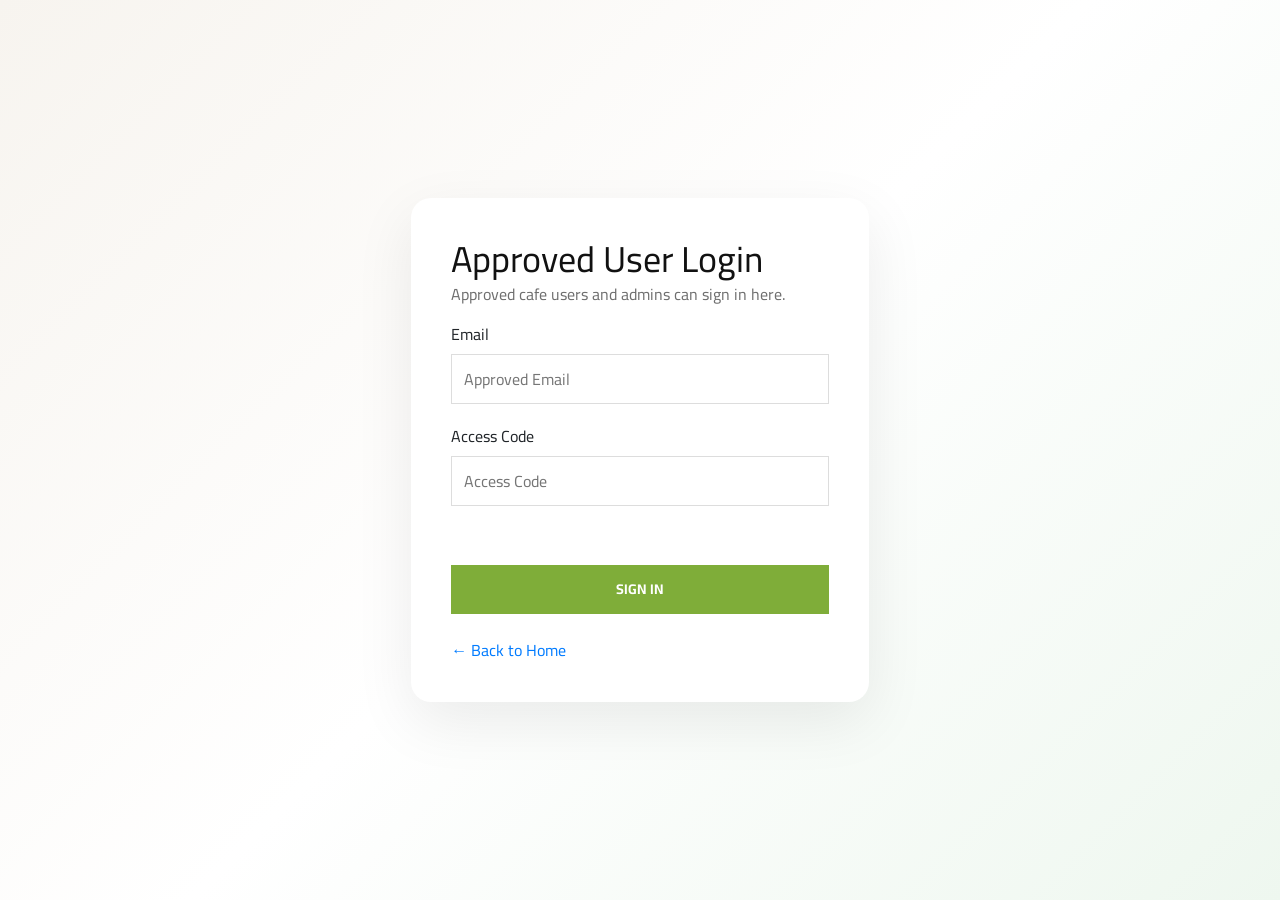
<file: login.html>
<!DOCTYPE html>
<html lang="en">

<head>
    <meta charset="UTF-8">
    <meta name="description" content="Cafe One Login">
    <meta name="keywords" content="Cafe One, Login">
    <meta name="viewport" content="width=device-width, initial-scale=1.0">
    <title>CafeOne | Login</title>

    <link rel="icon" type="image/png" href="img/cafeone logo.jpeg">
    <link href="https://fonts.googleapis.com/css2?family=Cairo:wght@200;300;400;600;900&display=swap" rel="stylesheet">

    <link rel="stylesheet" href="css/bootstrap.min.css">
    <link rel="stylesheet" href="css/style.css">

    <style>
        body {
            font-family: 'Cairo', sans-serif;
            background: linear-gradient(135deg,#f7f4ef,#ffffff,#eef7ef);
        }

        .login-hero{
            min-height:100vh;
            display:flex;
            align-items:center;
        }

        .login-card{
            background:#fff;
            border-radius:20px;
            padding:40px;
            box-shadow:0 20px 60px rgba(0,0,0,.08);
        }

        .site-btn{
            width:100%;
            border:none;
            padding:14px;
            background:#7fad39;
            color:#fff;
            font-weight:bold;
            cursor:pointer;
        }

        input{
            width:100%;
            padding:12px;
            border:1px solid #ddd;
            margin-bottom:20px;
        }

        #login-status{
            min-height:24px;
        }
    </style>
</head>

<body>

<section class="login-hero">
    <div class="container">
        <div class="row justify-content-center">
            <div class="col-lg-5">

                <div class="login-card">

                    <h2>Approved User Login</h2>

                    <p>Approved cafe users and admins can sign in here.</p>

                    <form id="login-form">

                        <label>Email</label>
                        <input
                            type="email"
                            id="login-email"
                            placeholder="Approved Email"
                            required>

                        <label>Access Code</label>
                        <input
                            type="password"
                            id="login-access-code"
                            placeholder="Access Code"
                            required>

                        <p id="login-status"></p>

                        <button class="site-btn" type="submit">
                            SIGN IN
                        </button>

                    </form>

                    <br>

                    <a href="index.html">
                        ← Back to Home
                    </a>

                </div>

            </div>
        </div>
    </div>
</section>

<script src="js/jquery-3.3.1.min.js"></script>

<!-- IMPORTANT -->
<script src="js/login.js"></script>
<!-- <script src="js/main.js"></script> -->

</body>
</html>
</file>
<file: css/style.css>
/******************************************************************
	Template Name: GeniusKODS
	Description:  GeniusKODS eCommerce  HTML Template
  Author: Colorlib
  Author URI: https://colorlib.com
  Version: 1.0
  Created: Colorlib
******************************************************************/

/*------------------------------------------------------------------
[Table of contents]

1.  Template default CSS
	1.1	Variables
	1.2	Mixins
	1.3	Flexbox
	1.4	Reset
2.  Helper Css
3.  Header Section
4.  Hero Section
5.  Service Section
6.  Categories Section
7.  Featured Section
8.  Latest Product Section
9.  Contact
10.  Footer Style
-------------------------------------------------------------------*/

/*----------------------------------------*/
/* Template default CSS
/*----------------------------------------*/

html,
body {
	height: 100%;
	font-family: "Cairo", sans-serif;
	-webkit-font-smoothing: antialiased;
	font-smoothing: antialiased;
}

h1,
h2,
h3,
h4,
h5,
h6 {
	margin: 0;
	color: #111111;
	font-weight: 400;
	font-family: "Cairo", sans-serif;
}

h1 {
	font-size: 70px;
}

h2 {
	font-size: 36px;
}

h3 {
	font-size: 30px;
}

h4 {
	font-size: 24px;
}

h5 {
	font-size: 18px;
}

h6 {
	font-size: 16px;
}

p {
	font-size: 16px;
	font-family: "Cairo", sans-serif;
	color: #6f6f6f;
	font-weight: 400;
	line-height: 26px;
	margin: 0 0 15px 0;
}

img {
	max-width: 100%;
}

input:focus,
select:focus,
button:focus,
textarea:focus {
	outline: none;
}

a:hover,
a:focus {
	text-decoration: none;
	outline: none;
	color: #ffffff;
}

ul,
ol {
	padding: 0;
	margin: 0;
}

/*---------------------
  Helper CSS
-----------------------*/

.section-title {
	margin-bottom: 50px;
	text-align: center;
}

.section-title h2 {
	color: #1c1c1c;
	font-weight: 700;
	position: relative;
}

.section-title h2:after {
	position: absolute;
	left: 0;
	bottom: -15px;
	right: 0;
	height: 4px;
	width: 80px;
	background: #7fad39;
	content: "";
	margin: 0 auto;
}

.set-bg {
	background-repeat: no-repeat;
	background-size: cover;
	background-position: top center;
}

.spad {
	padding-top: 100px;
	padding-bottom: 100px;
}

.text-white h1,
.text-white h2,
.text-white h3,
.text-white h4,
.text-white h5,
.text-white h6,
.text-white p,
.text-white span,
.text-white li,
.text-white a {
	color: #fff;
}

/* buttons */

.primary-btn {
	display: inline-block;
	font-size: 14px;
	padding: 10px 28px 10px;
	color: #ffffff;
	text-transform: uppercase;
	font-weight: 700;
	background: #7fad39;
	letter-spacing: 2px;
}

.site-btn {
	font-size: 14px;
	color: #ffffff;
	font-weight: 800;
	text-transform: uppercase;
	display: inline-block;
	padding: 13px 30px 12px;
	background: #7fad39;
	border: none;
}

/* Preloder */

#preloder {
	position: fixed;
	width: 100%;
	height: 100%;
	top: 0;
	left: 0;
	z-index: 999999;
	background: #000;
}

.loader {
	width: 40px;
	height: 40px;
	position: absolute;
	top: 50%;
	left: 50%;
	margin-top: -13px;
	margin-left: -13px;
	border-radius: 60px;
	animation: loader 0.8s linear infinite;
	-webkit-animation: loader 0.8s linear infinite;
}

@keyframes loader {
	0% {
		-webkit-transform: rotate(0deg);
		transform: rotate(0deg);
		border: 4px solid #f44336;
		border-left-color: transparent;
	}
	50% {
		-webkit-transform: rotate(180deg);
		transform: rotate(180deg);
		border: 4px solid #673ab7;
		border-left-color: transparent;
	}
	100% {
		-webkit-transform: rotate(360deg);
		transform: rotate(360deg);
		border: 4px solid #f44336;
		border-left-color: transparent;
	}
}

@-webkit-keyframes loader {
	0% {
		-webkit-transform: rotate(0deg);
		border: 4px solid #f44336;
		border-left-color: transparent;
	}
	50% {
		-webkit-transform: rotate(180deg);
		border: 4px solid #673ab7;
		border-left-color: transparent;
	}
	100% {
		-webkit-transform: rotate(360deg);
		border: 4px solid #f44336;
		border-left-color: transparent;
	}
}

/*---------------------
  Header
-----------------------*/

.header__top {
	background: #f5f5f5;
}

.header__top__left {
	padding: 10px 0 13px;
}

.header__top__left ul li {
	font-size: 14px;
	color: #1c1c1c;
	display: inline-block;
	margin-right: 45px;
	position: relative;
}

.header__top__left ul li:after {
	position: absolute;
	right: -25px;
	top: 1px;
	height: 20px;
	width: 1px;
	background: #000000;
	opacity: 0.1;
	content: "";
}

.header__top__left ul li:last-child {
	margin-right: 0;
}

.header__top__left ul li:last-child:after {
	display: none;
}

.header__top__left ul li i {
	color: #252525;
	margin-right: 5px;
}

.header__top__right {
	text-align: right;
	padding: 10px 0 13px;
}

.header__top__right__social {
	position: relative;
	display: inline-block;
	margin-right: 35px;
}

.header__top__right__social:after {
	position: absolute;
	right: -20px;
	top: 1px;
	height: 20px;
	width: 1px;
	background: #000000;
	opacity: 0.1;
	content: "";
}

.header__top__right__social a {
	font-size: 14px;
	display: inline-block;
	color: #1c1c1c;
	margin-right: 20px;
}

.header__top__right__social a:last-child {
	margin-right: 0;
}

.header__top__right__language {
	display: none;
	position: relative;
	margin-right: 40px;
	cursor: pointer;
}

.featured__item--search-hidden,
.featured__item--category-hidden {
	display: none !important;
}

.header__top__right__language:hover ul {
	top: 23px;
	opacity: 1;
	visibility: visible;
}

.header__top__right__language:after {
	position: absolute;
	right: -21px;
	top: 1px;
	height: 20px;
	width: 1px;
	background: #000000;
	opacity: 0.1;
	content: "";
}

.header__top__right__language img {
	margin-right: 6px;
}

.header__top__right__language div {
	font-size: 14px;
	color: #1c1c1c;
	display: inline-block;
	margin-right: 4px;
}

.header__top__right__language span {
	font-size: 14px;
	color: #1c1c1c;
	position: relative;
	top: 2px;
}

.header__top__right__language ul {
	background: #222222;
	width: 100px;
	text-align: left;
	padding: 5px 0;
	position: absolute;
	left: 0;
	top: 43px;
	z-index: 9;
	opacity: 0;
	visibility: hidden;
	-webkit-transition: all, 0.3s;
	-moz-transition: all, 0.3s;
	-ms-transition: all, 0.3s;
	-o-transition: all, 0.3s;
	transition: all, 0.3s;
}

.header__top__right__language ul li {
	list-style: none;
}

.header__top__right__language ul li a {
	font-size: 14px;
	color: #ffffff;
	padding: 5px 10px;
}

.header__top__right__auth {
	display: inline-block;
}

.header__top__right__auth a {
	display: block;
	font-size: 14px;
	color: #1c1c1c;
}

.header__top__right__auth a i {
	margin-right: 6px;
}


.header__logo {
	padding: 15px 0;
}

.header__logo img {
	max-width: 70px;
	max-height: 70px;
	width: auto;
	height: auto;
	display: block;
}

.header__logo a {
	display: inline-block;
}

.header__menu {
	padding: 24px 0;
}

.header__menu ul li {
	list-style: none;
	display: inline-block;
	margin-right: 26px;
	position: relative;
}

.header__menu ul {
	white-space: nowrap;
}

.header__menu ul li .header__menu__dropdown {
	position: absolute;
	left: 0;
	top: 50px;
	background: #222222;
	width: 180px;
	z-index: 9;
	padding: 5px 0;
	-webkit-transition: all, 0.3s;
	-moz-transition: all, 0.3s;
	-ms-transition: all, 0.3s;
	-o-transition: all, 0.3s;
	transition: all, 0.3s;
	opacity: 0;
	visibility: hidden;
}

.header__menu ul li .header__menu__dropdown li {
	margin-right: 0;
	display: block;
}

.header__menu ul li .header__menu__dropdown li:hover>a {
	color: #7fad39;
}

.header__menu ul li .header__menu__dropdown li a {
	text-transform: capitalize;
	color: #ffffff;
	font-weight: 400;
	padding: 5px 15px;
}

.header__menu ul li.active a {
	color: #7fad39;
}

.header__menu ul li:hover .header__menu__dropdown {
	top: 30px;
	opacity: 1;
	visibility: visible;
}

.header__menu ul li:hover>a {
	color: #7fad39;
}

.header__menu ul li:last-child {
	margin-right: 0;
}

.header__menu ul li a {
	font-size: 14px;
	color: #252525;
	text-transform: uppercase;
	font-weight: 700;
	letter-spacing: 2px;
	-webkit-transition: all, 0.3s;
	-moz-transition: all, 0.3s;
	-ms-transition: all, 0.3s;
	-o-transition: all, 0.3s;
	transition: all, 0.3s;
	padding: 5px 0;
	display: block;
}

.header__cart {
	text-align: right;
	padding: 24px 0;
}

.header__cart ul {
	display: inline-block;
	margin-right: 25px;
}

.header__cart ul li {
	list-style: none;
	display: inline-block;
	margin-right: 15px;
}

.header__cart ul li:last-child {
	margin-right: 0;
}

.header__cart ul li a {
	position: relative;
}

.header__cart ul li a i {
	font-size: 18px;
	color: #1c1c1c;
}

.header__cart ul li a span {
	height: 13px;
	width: 13px;
	background: #7fad39;
	font-size: 10px;
	color: #ffffff;
	line-height: 13px;
	text-align: center;
	font-weight: 700;
	display: inline-block;
	border-radius: 50%;
	position: absolute;
	top: 0;
	right: -12px;
}

.header__cart .header__cart__price {
	font-size: 14px;
	color: #6f6f6f;
	display: inline-block;
}

.header__cart .header__cart__price span {
	color: #252525;
	font-weight: 700;
}

.humberger__menu__wrapper {
	display: none;
}

.humberger__open {
	display: none;
}

/*---------------------
  Hero
-----------------------*/

.hero {
	padding-bottom: 50px;
}

.hero.hero-normal {
	padding-bottom: 30px;
}

.hero.hero-normal .hero__categories {
	position: relative;
}

.hero.hero-normal .hero__categories ul {
	display: none;
	position: absolute;
	left: 0;
	top: 46px;
	width: 100%;
	z-index: 9;
	background: #ffffff;
}

.hero.hero-normal .hero__search {
	margin-bottom: 0;
}

.hero__categories__all {
	background: #7fad39;
	position: relative;
	padding: 10px 25px 10px 40px;
	cursor: pointer;
}

.hero__categories__all i {
	font-size: 16px;
	color: #ffffff;
	margin-right: 10px;
}

.hero__categories__all span {
	font-size: 18px;
	font-weight: 700;
	color: #ffffff;
}

.hero__categories__all:after {
	position: absolute;
	right: 18px;
	top: 9px;
	content: "3";
	font-family: "ElegantIcons";
	font-size: 18px;
	color: #ffffff;
}

.hero__categories ul {
	border: 1px solid #ebebeb;
	padding-left: 40px;
	padding-top: 10px;
	padding-bottom: 12px;
}

.hero__categories ul li {
	list-style: none;
}

.hero__categories ul li a {
	font-size: 16px;
	color: #1c1c1c;
	line-height: 39px;
	display: block;
}

.hero__categories ul li a.active {
	color: #7fad39;
	font-weight: 700;
	background: #f4f9eb;
	margin-left: -12px;
	padding-left: 12px;
	border-radius: 0 20px 20px 0;
}

.hero__search {
	overflow: hidden;
	margin-bottom: 30px;
}

.hero__search__form {
	width: 610px;
	height: 50px;
	border: 1px solid #ebebeb;
	position: relative;
	float: left;
}

.hero__search__form form .hero__search__categories {
	width: 30%;
	float: left;
	font-size: 16px;
	color: #1c1c1c;
	font-weight: 700;
	padding-left: 18px;
	padding-top: 11px;
	position: relative;
}

.hero__search__form form .hero__search__categories:after {
	position: absolute;
	right: 0;
	top: 14px;
	height: 20px;
	width: 1px;
	background: #000000;
	opacity: 0.1;
	content: "";
}

.hero__search__form form .hero__search__categories span {
	position: absolute;
	right: 14px;
	top: 14px;
}

.hero__search__form form input {
	width: 100%;
	border: none;
	height: 48px;
	font-size: 16px;
	color: #b2b2b2;
	padding-left: 20px;
	padding-right: 120px;
	box-sizing: border-box;
}

.hero__search__form form input::placeholder {
	color: #b2b2b2;
}

.hero__search__form form button {
	position: absolute;
	right: 0;
	top: -1px;
	height: 50px;
}

.hero__search__phone {
	float: right;
}

.hero__search__phone__icon {
	font-size: 18px;
	color: #7fad39;
	height: 50px;
	width: 50px;
	background: #f5f5f5;
	line-height: 50px;
	text-align: center;
	border-radius: 50%;
	float: left;
	margin-right: 20px;
}

.hero__search__phone__text {
	overflow: hidden;
}

.hero__search__phone__text h5 {
	color: #1c1c1c;
	font-weight: 700;
	margin-bottom: 5px;
}

.hero__search__phone__text span {
	font-size: 14px;
	color: #6f6f6f;
}

.hero__item {
	height: 431px;
	display: flex;
	align-items: center;
	padding-left: 75px;
}

.hero__text span {
	font-size: 14px;
	text-transform: uppercase;
	font-weight: 700;
	letter-spacing: 4px;
	color: #7fad39;
}

.hero__text h2 {
	font-size: 46px;
	color: #252525;
	line-height: 52px;
	font-weight: 700;
	margin: 10px 0;
}

.hero__text p {
	margin-bottom: 35px;
}

/*---------------------
  Categories
-----------------------*/

.categories__item {
	height: 270px;
	position: relative;
}

.categories__item h5 {
	position: absolute;
	left: 0;
	width: 100%;
	padding: 0 20px;
	bottom: 20px;
	text-align: center;
}

.categories__item h5 a {
	font-size: 18px;
	color: #1c1c1c;
	font-weight: 700;
	text-transform: uppercase;
	letter-spacing: 2px;
	padding: 12px 0 10px;
	background: #ffffff;
	display: block;
}

.categories__slider .col-lg-3 {
	max-width: 100%;
}

.categories__slider.owl-carousel .owl-nav button {
	font-size: 18px;
	color: #1c1c1c;
	height: 70px;
	width: 30px;
	line-height: 70px;
	text-align: center;
	border: 1px solid #ebebeb;
	position: absolute;
	left: -35px;
	top: 50%;
	-webkit-transform: translateY(-35px);
	background: #ffffff;
}

.categories__slider.owl-carousel .owl-nav button.owl-next {
	left: auto;
	right: -35px;
}

/*---------------------
  Featured
-----------------------*/

.featured {
	padding-top: 80px;
	padding-bottom: 40px;
}

.featured__controls {
	text-align: center;
	margin-bottom: 50px;
}

.featured__controls ul li {
	list-style: none;
	font-size: 18px;
	color: #1c1c1c;
	display: inline-block;
	margin-right: 25px;
	position: relative;
	cursor: pointer;
}

.featured__controls ul li.active:after {
	opacity: 1;
}

.featured__controls ul li:after {
	position: absolute;
	left: 0;
	bottom: -2px;
	width: 100%;
	height: 2px;
	background: #7fad39;
	content: "";
	opacity: 0;
}

.featured__controls ul li:last-child {
	margin-right: 0;
}

.featured__item {
	margin-bottom: 50px;
}

.featured__item:hover .featured__item__pic .featured__item__pic__hover {
	bottom: 20px;
}

.featured__item__pic {
	height: 270px;
	position: relative;
	overflow: hidden;
	background-position: center center;
}

.featured__item__pic__hover {
	position: absolute;
	left: 0;
	bottom: -50px;
	width: 100%;
	text-align: center;
	-webkit-transition: all, 0.5s;
	-moz-transition: all, 0.5s;
	-ms-transition: all, 0.5s;
	-o-transition: all, 0.5s;
	transition: all, 0.5s;
}

.featured__item__pic__hover li {
	list-style: none;
	display: inline-block;
	margin-right: 6px;
}

.featured__item__pic__hover li:last-child {
	margin-right: 0;
}

.featured__item__pic__hover li:hover a {
	background: #7fad39;
	border-color: #7fad39;
}

.featured__item__pic__hover li:hover a i {
	color: #ffffff;
	transform: rotate(360deg);
}

.featured__item__pic__hover li a {
	font-size: 16px;
	color: #1c1c1c;
	height: 40px;
	width: 40px;
	line-height: 40px;
	text-align: center;
	border: 1px solid #ebebeb;
	background: #ffffff;
	display: block;
	border-radius: 50%;
	-webkit-transition: all, 0.5s;
	-moz-transition: all, 0.5s;
	-ms-transition: all, 0.5s;
	-o-transition: all, 0.5s;
	transition: all, 0.5s;
}

.featured__item__pic__hover li a i {
	position: relative;
	transform: rotate(0);
	-webkit-transition: all, 0.3s;
	-moz-transition: all, 0.3s;
	-ms-transition: all, 0.3s;
	-o-transition: all, 0.3s;
	transition: all, 0.3s;
}

.featured__item__text {
	text-align: center;
	padding-top: 15px;
}

.featured__item__text h6 {
	margin-bottom: 10px;
}

.featured__item__text h6 a {
	color: #252525;
}

.featured__item__text h5 {
	color: #252525;
	font-weight: 700;
}

/*---------------------
  Latest Product
-----------------------*/

.latest-product {
	padding-top: 80px;
	padding-bottom: 0;
}

.latest-product__text h4 {
	font-weight: 700;
	color: #1c1c1c;
	margin-bottom: 45px;
}

.latest-product__slider.owl-carousel .owl-nav {
	position: absolute;
	right: 20px;
	top: -75px;
}

.latest-product__slider.owl-carousel .owl-nav button {
	height: 30px;
	width: 30px;
	background: #F3F6FA;
	border: 1px solid #e6e6e6;
	font-size: 14px;
	color: #636363;
	margin-right: 10px;
	line-height: 30px;
	text-align: center;
}

.latest-product__slider.owl-carousel .owl-nav button span {
	font-weight: 700;
}

.latest-product__slider.owl-carousel .owl-nav button:last-child {
	margin-right: 0;
}

.latest-product__item {
	margin-bottom: 20px;
	overflow: hidden;
	display: block;
}

.latest-product__item__pic {
	float: left;
	margin-right: 26px;
}

.latest-product__item__pic img {
	height: 110px;
	width: 110px;
}

.latest-product__item__text {
	overflow: hidden;
	padding-top: 10px;
}

.latest-product__item__text h6 {
	color: #252525;
	margin-bottom: 8px;
}

.latest-product__item__text span {
	font-size: 18px;
	display: block;
	color: #252525;
	font-weight: 700;
}

/*---------------------
  Form BLog
-----------------------*/

.from-blog {
	padding-top: 50px;
	padding-bottom: 50px;
}

.from-blog .blog__item {
	margin-bottom: 30px;
}

.from-blog__title {
	margin-bottom: 70px;
}

/*---------------------
  Breadcrumb
-----------------------*/

.breadcrumb-section {
	display: flex;
	align-items: center;
	padding: 45px 0 40px;
}

.breadcrumb__text h2 {
	font-size: 46px;
	color: #ffffff;
	font-weight: 700;
}

.breadcrumb__option a {
	display: inline-block;
	font-size: 16px;
	color: #ffffff;
	font-weight: 700;
	margin-right: 20px;
	position: relative;
}

.breadcrumb__option a:after {
	position: absolute;
	right: -12px;
	top: 13px;
	height: 1px;
	width: 10px;
	background: #ffffff;
	content: "";
}

.breadcrumb__option span {
	display: inline-block;
	font-size: 16px;
	color: #ffffff;
}

/*---------------------
  Sidebar
-----------------------*/

.sidebar__item {
	margin-bottom: 35px;
}

.sidebar__item.sidebar__item__color--option {
	overflow: hidden;
}

.sidebar__item h4 {
	color: #1c1c1c;
	font-weight: 700;
	margin-bottom: 25px;
}

.sidebar__item ul li {
	list-style: none;
}

.sidebar__item ul li a {
	font-size: 16px;
	color: #1c1c1c;
	line-height: 39px;
	display: block;
}

.sidebar__item .latest-product__text {
	position: relative;
}

.sidebar__item .latest-product__text h4 {
	margin-bottom: 45px;
}

.sidebar__item .latest-product__text .owl-carousel .owl-nav {
	right: 0;
}

.price-range-wrap .range-slider {
	margin-top: 20px;
}

.price-range-wrap .range-slider .price-input {
	position: relative;
}

.price-range-wrap .range-slider .price-input:after {
	position: absolute;
	left: 38px;
	top: 13px;
	height: 1px;
	width: 5px;
	background: #dd2222;
	content: "";
}

.price-range-wrap .range-slider .price-input input {
	font-size: 16px;
	color: #dd2222;
	font-weight: 700;
	max-width: 20%;
	border: none;
	display: inline-block;
}

.price-range-wrap .price-range {
	border-radius: 0;
}

.price-range-wrap .price-range.ui-widget-content {
	border: none;
	background: #ebebeb;
	height: 5px;
}

.price-range-wrap .price-range.ui-widget-content .ui-slider-handle {
	height: 13px;
	width: 13px;
	border-radius: 50%;
	background: #ffffff;
	border: none;
	-webkit-box-shadow: 0px 1px 10px rgba(0, 0, 0, 0.2);
	box-shadow: 0px 1px 10px rgba(0, 0, 0, 0.2);
	outline: none;
	cursor: pointer;
}

.price-range-wrap .price-range .ui-slider-range {
	background: #dd2222;
	border-radius: 0;
}

.price-range-wrap .price-range .ui-slider-range.ui-corner-all.ui-widget-header:last-child {
	background: #dd2222;
}

.sidebar__item__color {
	float: left;
	width: 40%;
}

.sidebar__item__color.sidebar__item__color--white label:after {
	border: 2px solid #333333;
	background: transparent;
}

.sidebar__item__color.sidebar__item__color--gray label:after {
	background: #E9A625;
}

.sidebar__item__color.sidebar__item__color--red label:after {
	background: #D62D2D;
}

.sidebar__item__color.sidebar__item__color--black label:after {
	background: #252525;
}

.sidebar__item__color.sidebar__item__color--blue label:after {
	background: #249BC8;
}

.sidebar__item__color.sidebar__item__color--green label:after {
	background: #3CC032;
}

.sidebar__item__color label {
	font-size: 16px;
	color: #333333;
	position: relative;
	padding-left: 32px;
	cursor: pointer;
}

.sidebar__item__color label input {
	position: absolute;
	visibility: hidden;
}

.sidebar__item__color label:after {
	position: absolute;
	left: 0;
	top: 5px;
	height: 14px;
	width: 14px;
	background: #222;
	content: "";
	border-radius: 50%;
}

.sidebar__item__size {
	display: inline-block;
	margin-right: 16px;
	margin-bottom: 10px;
}

.sidebar__item__size label {
	font-size: 12px;
	color: #6f6f6f;
	display: inline-block;
	padding: 8px 25px 6px;
	background: #f5f5f5;
	cursor: pointer;
	margin-bottom: 0;
}

.sidebar__item__size label input {
	position: absolute;
	visibility: hidden;
}

/*---------------------
  Shop Grid
-----------------------*/

.product {
	padding-top: 80px;
	padding-bottom: 80px;
}

.product__discount {
	padding-bottom: 50px;
}

.product__discount__title {
	text-align: left;
	margin-bottom: 65px;
}

.product__discount__title h2 {
	display: inline-block;
}

.product__discount__title h2:after {
	margin: 0;
	width: 100%;
}

.product__discount__item:hover .product__discount__item__pic .product__item__pic__hover {
	bottom: 20px;
}

.product__discount__item__pic {
	height: 270px;
	position: relative;
	overflow: hidden;
}

.product__discount__item__pic .product__discount__percent {
	height: 45px;
	width: 45px;
	background: #dd2222;
	border-radius: 50%;
	font-size: 14px;
	color: #ffffff;
	line-height: 45px;
	text-align: center;
	position: absolute;
	left: 15px;
	top: 15px;
}

.product__item__pic__hover {
	position: absolute;
	left: 0;
	bottom: -50px;
	width: 100%;
	text-align: center;
	-webkit-transition: all, 0.5s;
	-moz-transition: all, 0.5s;
	-ms-transition: all, 0.5s;
	-o-transition: all, 0.5s;
	transition: all, 0.5s;
}

.product__item__pic__hover li {
	list-style: none;
	display: inline-block;
	margin-right: 6px;
}

.product__item__pic__hover li:last-child {
	margin-right: 0;
}

.product__item__pic__hover li:hover a {
	background: #7fad39;
	border-color: #7fad39;
}

.product__item__pic__hover li:hover a i {
	color: #ffffff;
	transform: rotate(360deg);
}

.product__item__pic__hover li a {
	font-size: 16px;
	color: #1c1c1c;
	height: 40px;
	width: 40px;
	line-height: 40px;
	text-align: center;
	border: 1px solid #ebebeb;
	background: #ffffff;
	display: block;
	border-radius: 50%;
	-webkit-transition: all, 0.5s;
	-moz-transition: all, 0.5s;
	-ms-transition: all, 0.5s;
	-o-transition: all, 0.5s;
	transition: all, 0.5s;
}

.product__item__pic__hover li a i {
	position: relative;
	transform: rotate(0);
	-webkit-transition: all, 0.3s;
	-moz-transition: all, 0.3s;
	-ms-transition: all, 0.3s;
	-o-transition: all, 0.3s;
	transition: all, 0.3s;
}

.product__discount__item__text {
	text-align: center;
	padding-top: 20px;
}

.product__discount__item__text span {
	font-size: 14px;
	color: #b2b2b2;
	display: block;
	margin-bottom: 4px;
}

.product__discount__item__text h5 {
	margin-bottom: 6px;
}

.product__discount__item__text h5 a {
	color: #1c1c1c;
}

.product__discount__item__text .product__item__price {
	font-size: 18px;
	color: #1c1c1c;
	font-weight: 700;
}

.product__discount__item__text .product__item__price span {
	display: inline-block;
	font-weight: 400;
	text-decoration: line-through;
	margin-left: 10px;
}

.product__discount__slider .col-lg-4 {
	max-width: 100%;
}

.product__discount__slider.owl-carousel .owl-dots {
	text-align: center;
	margin-top: 30px;
}

.product__discount__slider.owl-carousel .owl-dots button {
	height: 12px;
	width: 12px;
	border: 1px solid #b2b2b2;
	border-radius: 50%;
	margin-right: 12px;
}

.product__discount__slider.owl-carousel .owl-dots button.active {
	background: #707070;
	border-color: #6f6f6f;
}

.product__discount__slider.owl-carousel .owl-dots button:last-child {
	margin-right: 0;
}

.filter__item {
	padding-top: 45px;
	border-top: 1px solid #ebebeb;
	padding-bottom: 20px;
}

.filter__sort {
	margin-bottom: 15px;
}

.filter__sort span {
	font-size: 16px;
	color: #6f6f6f;
	display: inline-block;
}

.filter__sort .nice-select {
	background-color: #fff;
	border-radius: 0;
	border: none;
	display: inline-block;
	float: none;
	height: 0;
	line-height: 0;
	padding-left: 18px;
	padding-right: 30px;
	font-size: 16px;
	color: #1c1c1c;
	font-weight: 700;
	cursor: pointer;
}

.filter__sort .nice-select span {
	color: #1c1c1c;
}

.filter__sort .nice-select:after {
	border-bottom: 1.5px solid #1c1c1c;
	border-right: 1.5px solid #1c1c1c;
	height: 8px;
	margin-top: 0;
	right: 16px;
	width: 8px;
	top: -5px;
}

.filter__sort .nice-select.open .list {
	opacity: 1;
	pointer-events: auto;
	-webkit-transform: scale(1) translateY(0);
	-ms-transform: scale(1) translateY(0);
	transform: scale(1) translateY(0);
}

.filter__sort .nice-select .list {
	border-radius: 0;
	margin-top: 0;
	top: 15px;
}

.filter__sort .nice-select .option {
	line-height: 30px;
	min-height: 30px;
}

.filter__found {
	text-align: center;
	margin-bottom: 15px;
}

.filter__found h6 {
	font-size: 16px;
	color: #b2b2b2;
}

.filter__found h6 span {
	color: #1c1c1c;
	font-weight: 700;
	margin-right: 5px;
}

.filter__option {
	text-align: right;
	margin-bottom: 15px;
}

.filter__option span {
	font-size: 24px;
	color: #b2b2b2;
	margin-right: 10px;
	cursor: pointer;
	-webkit-transition: all, 0.3s;
	-moz-transition: all, 0.3s;
	-ms-transition: all, 0.3s;
	-o-transition: all, 0.3s;
	transition: all, 0.3s;
}

.filter__option span:last-child {
	margin: 0;
}

.filter__option span:hover {
	color: #7fad39;
}

.product__item {
	margin-bottom: 50px;
}

.product__item:hover .product__item__pic .product__item__pic__hover {
	bottom: 20px;
}

.product__item__pic {
	height: 270px;
	position: relative;
	overflow: hidden;
}

.product__item__pic__hover {
	position: absolute;
	left: 0;
	bottom: -50px;
	width: 100%;
	text-align: center;
	-webkit-transition: all, 0.5s;
	-moz-transition: all, 0.5s;
	-ms-transition: all, 0.5s;
	-o-transition: all, 0.5s;
	transition: all, 0.5s;
}

.product__item__pic__hover li {
	list-style: none;
	display: inline-block;
	margin-right: 6px;
}

.product__item__pic__hover li:last-child {
	margin-right: 0;
}

.product__item__pic__hover li:hover a {
	background: #7fad39;
	border-color: #7fad39;
}

.product__item__pic__hover li:hover a i {
	color: #ffffff;
	transform: rotate(360deg);
}

.product__item__pic__hover li a {
	font-size: 16px;
	color: #1c1c1c;
	height: 40px;
	width: 40px;
	line-height: 40px;
	text-align: center;
	border: 1px solid #ebebeb;
	background: #ffffff;
	display: block;
	border-radius: 50%;
	-webkit-transition: all, 0.5s;
	-moz-transition: all, 0.5s;
	-ms-transition: all, 0.5s;
	-o-transition: all, 0.5s;
	transition: all, 0.5s;
}

.product__item__pic__hover li a i {
	position: relative;
	transform: rotate(0);
	-webkit-transition: all, 0.3s;
	-moz-transition: all, 0.3s;
	-ms-transition: all, 0.3s;
	-o-transition: all, 0.3s;
	transition: all, 0.3s;
}

.product__item__text {
	text-align: center;
	padding-top: 15px;
}

.product__item__text h6 {
	margin-bottom: 10px;
}

.product__item__text h6 a {
	color: #252525;
}

.product__item__text h5 {
	color: #252525;
	font-weight: 700;
}

.product__pagination,
.blog__pagination {
	padding-top: 10px;
}

.product__pagination a,
.blog__pagination a {
	display: inline-block;
	width: 30px;
	height: 30px;
	border: 1px solid #b2b2b2;
	font-size: 14px;
	color: #b2b2b2;
	font-weight: 700;
	line-height: 28px;
	text-align: center;
	margin-right: 16px;
	-webkit-transition: all, 0.3s;
	-moz-transition: all, 0.3s;
	-ms-transition: all, 0.3s;
	-o-transition: all, 0.3s;
	transition: all, 0.3s;
}

.product__pagination a:hover,
.blog__pagination a:hover {
	background: #7fad39;
	border-color: #7fad39;
	color: #ffffff;
}

.product__pagination a:last-child,
.blog__pagination a:last-child {
	margin-right: 0;
}

/*---------------------
  Shop Details
-----------------------*/

.product-details {
	padding-top: 80px;
}

.product__details__pic__item {
	margin-bottom: 20px;
}

.product__details__pic__item img {
	min-width: 100%;
}

.product__details__pic__slider img {
	cursor: pointer;
}

.product__details__pic__slider.owl-carousel .owl-item img {
	width: auto;
}

.product__details__text h3 {
	color: #252525;
	font-weight: 700;
	margin-bottom: 16px;
}

.product__details__text .product__details__rating {
	font-size: 14px;
	margin-bottom: 12px;
}

.product__details__text .product__details__rating i {
	margin-right: -2px;
	color: #EDBB0E;
}

.product__details__text .product__details__rating span {
	color: #dd2222;
	margin-left: 4px;
}

.product__details__text .product__details__price {
	font-size: 30px;
	color: #dd2222;
	font-weight: 600;
	margin-bottom: 15px;
}

.product__details__text p {
	margin-bottom: 45px;
}

.product__details__text .primary-btn {
	padding: 16px 28px 14px;
	margin-right: 6px;
	margin-bottom: 5px;
}

.product__details__text .heart-icon {
	display: inline-block;
	font-size: 16px;
	color: #6f6f6f;
	padding: 13px 16px 13px;
	background: #f5f5f5;
}

.product__details__text ul {
	border-top: 1px solid #ebebeb;
	padding-top: 40px;
	margin-top: 50px;
}

.product__details__text ul li {
	font-size: 16px;
	color: #1c1c1c;
	list-style: none;
	line-height: 36px;
}

.product__details__text ul li b {
	font-weight: 700;
	width: 170px;
	display: inline-block;
}

.product__details__text ul li span samp {
	color: #dd2222;
}

.product__details__text ul li .share {
	display: inline-block;
}

.product__details__text ul li .share a {
	display: inline-block;
	font-size: 15px;
	color: #1c1c1c;
	margin-right: 25px;
}

.product__details__text ul li .share a:last-child {
	margin-right: 0;
}

.product__details__quantity {
	display: inline-block;
	margin-right: 6px;
}

.pro-qty {
	width: 140px;
	height: 50px;
	display: inline-block;
	position: relative;
	text-align: center;
	background: #f5f5f5;
	margin-bottom: 5px;
}

.pro-qty input {
	height: 100%;
	width: 100%;
	font-size: 16px;
	color: #6f6f6f;
	width: 50px;
	border: none;
	background: #f5f5f5;
	text-align: center;
}

.pro-qty .qtybtn {
	width: 35px;
	font-size: 16px;
	color: #6f6f6f;
	cursor: pointer;
	display: inline-block;
}

.product__details__tab {
	padding-top: 85px;
}

.product__details__tab .nav-tabs {
	border-bottom: none;
	justify-content: center;
	position: relative;
}

.product__details__tab .nav-tabs:before {
	position: absolute;
	left: 0;
	top: 12px;
	height: 1px;
	width: 370px;
	background: #ebebeb;
	content: "";
}

.product__details__tab .nav-tabs:after {
	position: absolute;
	right: 0;
	top: 12px;
	height: 1px;
	width: 370px;
	background: #ebebeb;
	content: "";
}

.product__details__tab .nav-tabs li {
	margin-bottom: 0;
	margin-right: 65px;
}

.product__details__tab .nav-tabs li:last-child {
	margin-right: 0;
}

.product__details__tab .nav-tabs li a {
	font-size: 16px;
	color: #999999;
	font-weight: 700;
	border: none;
	border-top-left-radius: 0;
	border-top-right-radius: 0;
	padding: 0;
}

.product__details__tab .product__details__tab__desc {
	padding-top: 44px;
}

.product__details__tab .product__details__tab__desc h6 {
	font-weight: 700;
	color: #333333;
	margin-bottom: 26px;
}

.product__details__tab .product__details__tab__desc p {
	color: #666666;
}

/*---------------------
  Shop Details
-----------------------*/

.related-product {
	padding-bottom: 30px;
}

.related__product__title {
	margin-bottom: 70px;
}

/*---------------------
  Shop Cart
-----------------------*/

.shoping-cart {
	padding-top: 80px;
	padding-bottom: 80px;
}

.shoping__cart__table {
	margin-bottom: 30px;
}

.shoping__cart__table table {
	width: 100%;
	text-align: center;
}

.shoping__cart__table table thead tr {
	border-bottom: 1px solid #ebebeb;
}

.shoping__cart__table table thead th {
	font-size: 20px;
	font-weight: 700;
	color: #1c1c1c;
	padding-bottom: 20px;
}

.shoping__cart__table table thead th.shoping__product {
	text-align: left;
}

.shoping__cart__table table tbody tr td {
	padding-top: 30px;
	padding-bottom: 30px;
	border-bottom: 1px solid #ebebeb;
}

.shoping__cart__table table tbody tr td.shoping__cart__item {
	width: 630px;
	text-align: left;
}

.shoping__cart__table table tbody tr td.shoping__cart__item img {
	display: inline-block;
	margin-right: 25px;
}

.shoping__cart__table table tbody tr td.shoping__cart__item h5 {
	color: #1c1c1c;
	display: inline-block;
}

.shoping__cart__table table tbody tr td.shoping__cart__price {
	font-size: 18px;
	color: #1c1c1c;
	font-weight: 700;
	width: 100px;
}

.shoping__cart__table table tbody tr td.shoping__cart__total {
	font-size: 18px;
	color: #1c1c1c;
	font-weight: 700;
	width: 110px;
}

.shoping__cart__table table tbody tr td.shoping__cart__item__close {
	text-align: right;
}

.shoping__cart__table table tbody tr td.shoping__cart__item__close span {
	font-size: 24px;
	color: #b2b2b2;
	cursor: pointer;
}

.shoping__cart__table table tbody tr td.shoping__cart__quantity {
	width: 225px;
}

.shoping__cart__table table tbody tr td.shoping__cart__quantity .pro-qty {
	width: 120px;
	height: 40px;
}

.shoping__cart__table table tbody tr td.shoping__cart__quantity .pro-qty input {
	color: #1c1c1c;
}

.shoping__cart__table table tbody tr td.shoping__cart__quantity .pro-qty input::placeholder {
	color: #1c1c1c;
}

.shoping__cart__table table tbody tr td.shoping__cart__quantity .pro-qty .qtybtn {
	width: 15px;
}

.primary-btn.cart-btn {
	color: #6f6f6f;
	padding: 14px 30px 12px;
	background: #f5f5f5;
}

.primary-btn.cart-btn span {
	font-size: 14px;
}

.primary-btn.cart-btn.cart-btn-right {
	float: right;
}

.shoping__discount {
	margin-top: 45px;
}

.shoping__discount h5 {
	font-size: 20px;
	color: #1c1c1c;
	font-weight: 700;
	margin-bottom: 25px;
}

.shoping__discount form input {
	width: 255px;
	height: 46px;
	border: 1px solid #cccccc;
	font-size: 16px;
	color: #b2b2b2;
	text-align: center;
	display: inline-block;
	margin-right: 15px;
}

.shoping__discount form input::placeholder {
	color: #b2b2b2;
}

.shoping__discount form button {
	padding: 15px 30px 11px;
	font-size: 12px;
	letter-spacing: 4px;
	background: #6f6f6f;
}

.shoping__checkout {
	background: #f5f5f5;
	padding: 30px;
	padding-top: 20px;
	margin-top: 50px;
}

.shoping__checkout h5 {
	color: #1c1c1c;
	font-weight: 700;
	font-size: 20px;
	margin-bottom: 28px;
}

.shoping__checkout ul {
	margin-bottom: 28px;
}

.shoping__checkout ul li {
	font-size: 16px;
	color: #1c1c1c;
	font-weight: 700;
	list-style: none;
	overflow: hidden;
	border-bottom: 1px solid #ebebeb;
	padding-bottom: 13px;
	margin-bottom: 18px;
}

.shoping__checkout ul li:last-child {
	padding-bottom: 0;
	border-bottom: none;
	margin-bottom: 0;
}

.shoping__checkout ul li span {
	font-size: 18px;
	color: #dd2222;
	float: right;
}

.shoping__checkout .primary-btn {
	display: block;
	text-align: center;
}

/*---------------------
  Checkout
-----------------------*/

.checkout {
	padding-top: 80px;
	padding-bottom: 60px;
}

.checkout h6 {
	color: #999999;
	text-align: center;
	background: #f5f5f5;
	border-top: 1px solid #6AB963;
	padding: 12px 0 12px;
	margin-bottom: 75px;
}

.checkout h6 span {
	font-size: 16px;
	color: #6AB963;
	margin-right: 5px;
}

.checkout h6 a {
	text-decoration: underline;
	color: #999999;
}

.checkout__form h4 {
	color: #1c1c1c;
	font-weight: 700;
	border-bottom: 1px solid #e1e1e1;
	padding-bottom: 20px;
	margin-bottom: 25px;
}

.checkout__form p {
	column-rule: #b2b2b2;
}

.checkout__input {
	margin-bottom: 24px;
}

.checkout__input p {
	color: #1c1c1c;
	margin-bottom: 20px;
}

.checkout__input p span {
	color: #dd2222;
}

.checkout__input input {
	width: 100%;
	height: 46px;
	border: 1px solid #ebebeb;
	padding-left: 20px;
	font-size: 16px;
	color: #b2b2b2;
	border-radius: 4px;
}

.checkout__input input.checkout__input__add {
	margin-bottom: 20px;
}

.checkout__input input::placeholder {
	color: #b2b2b2;
}

.checkout__input__checkbox {
	margin-bottom: 10px;
}

.checkout__input__checkbox label {
	position: relative;
	font-size: 16px;
	color: #1c1c1c;
	padding-left: 40px;
	cursor: pointer;
}

.checkout__input__checkbox label input {
	position: absolute;
	visibility: hidden;
}

.checkout__input__checkbox label input:checked~.checkmark {
	background: #7fad39;
	border-color: #7fad39;
}

.checkout__input__checkbox label input:checked~.checkmark:after {
	opacity: 1;
}

.checkout__input__checkbox label .checkmark {
	position: absolute;
	left: 0;
	top: 4px;
	height: 16px;
	width: 14px;
	border: 1px solid #a6a6a6;
	content: "";
	border-radius: 4px;
}

.checkout__input__checkbox label .checkmark:after {
	position: absolute;
	left: 1px;
	top: 1px;
	width: 10px;
	height: 8px;
	border: solid white;
	border-width: 3px 3px 0px 0px;
	-webkit-transform: rotate(127deg);
	-ms-transform: rotate(127deg);
	transform: rotate(127deg);
	content: "";
	opacity: 0;
}

.checkout__order {
	background: #f5f5f5;
	padding: 40px;
	padding-top: 30px;
}

.checkout__order h4 {
	color: #1c1c1c;
	font-weight: 700;
	border-bottom: 1px solid #e1e1e1;
	padding-bottom: 20px;
	margin-bottom: 20px;
}

.checkout__order .checkout__order__products {
	font-size: 18px;
	color: #1c1c1c;
	font-weight: 700;
	margin-bottom: 10px;
}

.checkout__order .checkout__order__products span {
	float: right;
}

.checkout__order ul {
	margin-bottom: 12px;
}

.checkout__order ul li {
	font-size: 16px;
	color: #6f6f6f;
	line-height: 40px;
	list-style: none;
}

.checkout__order ul li span {
	font-weight: 700;
	float: right;
}

.checkout__order .checkout__order__subtotal {
	font-size: 18px;
	color: #1c1c1c;
	font-weight: 700;
	border-bottom: 1px solid #e1e1e1;
	border-top: 1px solid #e1e1e1;
	padding-bottom: 15px;
	margin-bottom: 15px;
	padding-top: 15px;
}

.checkout__order .checkout__order__subtotal span {
	float: right;
}

.checkout__order .checkout__input__checkbox label {
	padding-left: 20px;
}

.checkout__order .checkout__order__total {
	font-size: 18px;
	color: #1c1c1c;
	font-weight: 700;
	border-bottom: 1px solid #e1e1e1;
	padding-bottom: 15px;
	margin-bottom: 25px;
}

.checkout__order .checkout__order__total span {
	float: right;
	color: #dd2222;
}

.checkout__order button {
	font-size: 18px;
	letter-spacing: 2px;
	width: 100%;
	margin-top: 10px;
}

/*---------------------
  Blog
-----------------------*/

.blog__item {
	margin-bottom: 60px;
}

.blog__item__pic img {
	min-width: 100%;
}

.blog__item__text {
	padding-top: 25px;
}

.blog__item__text ul {
	margin-bottom: 15px;
}

.blog__item__text ul li {
	font-size: 16px;
	color: #b2b2b2;
	list-style: none;
	display: inline-block;
	margin-right: 15px;
}

.blog__item__text ul li:last-child {
	margin-right: 0;
}

.blog__item__text h5 {
	margin-bottom: 12px;
}

.blog__item__text h5 a {
	font-size: 20px;
	color: #1c1c1c;
	font-weight: 700;
}

.blog__item__text p {
	margin-bottom: 25px;
}

.blog__item__text .blog__btn {
	display: inline-block;
	font-size: 14px;
	color: #1c1c1c;
	text-transform: uppercase;
	letter-spacing: 1px;
	border: 1px solid #b2b2b2;
	padding: 14px 20px 12px;
	border-radius: 25px;
}

.blog__item__text .blog__btn span {
	position: relative;
	top: 1px;
	margin-left: 5px;
}

.blog__pagination {
	padding-top: 5px;
	position: relative;
}

.blog__pagination:before {
	position: absolute;
	left: 0;
	top: -29px;
	height: 1px;
	width: 100%;
	background: #000000;
	opacity: 0.1;
	content: "";
}

/*---------------------
  Blog Sidebar
-----------------------*/

.blog__sidebar {
	padding-top: 50px;
}

.blog__sidebar__item {
	margin-bottom: 50px;
}

.blog__sidebar__item h4 {
	color: #1c1c1c;
	font-weight: 700;
	margin-bottom: 25px;
}

.blog__sidebar__item ul li {
	list-style: none;
}

.blog__sidebar__item ul li a {
	font-size: 16px;
	color: #666666;
	line-height: 48px;
	-webkit-transition: all, 0.3s;
	-moz-transition: all, 0.3s;
	-ms-transition: all, 0.3s;
	-o-transition: all, 0.3s;
	transition: all, 0.3s;
}

.blog__sidebar__item ul li a:hover {
	color: #7fad39;
}

.blog__sidebar__search {
	margin-bottom: 50px;
}

.blog__sidebar__search form {
	position: relative;
}

.blog__sidebar__search form input {
	width: 100%;
	height: 46px;
	font-size: 16px;
	color: #6f6f6f;
	padding-left: 15px;
	border: 1px solid #e1e1e1;
	border-radius: 20px;
}

.blog__sidebar__search form input::placeholder {
	color: #6f6f6f;
}

.blog__sidebar__search form button {
	font-size: 16px;
	color: #6f6f6f;
	background: transparent;
	border: none;
	position: absolute;
	right: 0;
	top: 0;
	height: 100%;
	padding: 0px 18px;
}

.blog__sidebar__recent .blog__sidebar__recent__item {
	display: block;
}

.blog__sidebar__recent .blog__sidebar__recent__item:last-child {
	margin-bottom: 0;
}

.blog__sidebar__recent__item {
	overflow: hidden;
	margin-bottom: 20px;
}

.blog__sidebar__recent__item__pic {
	float: left;
	margin-right: 20px;
}

.blog__sidebar__recent__item__text {
	overflow: hidden;
}

.blog__sidebar__recent__item__text h6 {
	font-weight: 700;
	color: #333333;
	line-height: 20px;
	margin-bottom: 5px;
}

.blog__sidebar__recent__item__text span {
	font-size: 12px;
	color: #999999;
	text-transform: uppercase;
}

.blog__sidebar__item__tags a {
	font-size: 16px;
	color: #6f6f6f;
	background: #f5f5f5;
	display: inline-block;
	padding: 7px 26px 5px;
	margin-right: 6px;
	margin-bottom: 10px;
}

/*---------------------
  Blog Details Hero
-----------------------*/

.blog-details-hero {
	height: 350px;
	display: flex;
	align-items: center;
}

.blog__details__hero__text {
	text-align: center;
}

.blog__details__hero__text h2 {
	font-size: 46px;
	color: #ffffff;
	font-weight: 700;
	margin-bottom: 10px;
}

.blog__details__hero__text ul li {
	font-size: 16px;
	color: #ffffff;
	list-style: none;
	display: inline-block;
	margin-right: 45px;
	position: relative;
}

.blog__details__hero__text ul li:after {
	position: absolute;
	right: -26px;
	top: 0;
	content: "|";
}

.blog__details__hero__text ul li:last-child {
	margin-right: 0;
}

.blog__details__hero__text ul li:last-child:after {
	display: none;
}

/*---------------------
  Blog Details
-----------------------*/

.related-blog {
	padding-top: 70px;
	padding-bottom: 10px;
}

.related-blog-title {
	margin-bottom: 70px;
}

.blog-details {
	padding-bottom: 75px;
	border-bottom: 1px solid #e1e1e1;
}

.blog__details__text {
	margin-bottom: 45px;
}

.blog__details__text img {
	margin-bottom: 30px;
}

.blog__details__text p {
	font-size: 18px;
	line-height: 30px;
}

.blog__details__text h3 {
	color: #333333;
	font-weight: 700;
	line-height: 30px;
	margin-bottom: 30px;
}

.blog__details__author__pic {
	float: left;
	margin-right: 15px;
}

.blog__details__author__pic img {
	height: 92px;
	width: 92px;
	border-radius: 50%;
}

.blog__details__author__text {
	overflow: hidden;
	padding-top: 30px;
}

.blog__details__author__text h6 {
	color: #1c1c1c;
	font-weight: 700;
}

.blog__details__author__text span {
	font-size: 16px;
	color: #6f6f6f;
}

.blog__details__widget ul {
	margin-bottom: 5px;
}

.blog__details__widget ul li {
	font-size: 16px;
	color: #6f6f6f;
	list-style: none;
	line-height: 30px;
}

.blog__details__widget ul li span {
	color: #1c1c1c;
	font-weight: 700;
}

.blog__details__widget .blog__details__social a {
	display: inline-block;
	font-size: 20px;
	color: #6f6f6f;
	margin-right: 24px;
	-webkit-transition: all, 0.3s;
	-moz-transition: all, 0.3s;
	-ms-transition: all, 0.3s;
	-o-transition: all, 0.3s;
	transition: all, 0.3s;
}

.blog__details__widget .blog__details__social a:hover {
	color: #7fad39;
}

.blog__details__widget .blog__details__social a:last-child {
	margin-right: 0;
}

/*---------------------
  Footer
-----------------------*/

.footer {
	background: #F3F6FA;
	padding-top: 70px;
	padding-bottom: 0;
}

.footer__about {
	margin-bottom: 30px;
}

.footer__about ul li {
	font-size: 16px;
	color: #1c1c1c;
	line-height: 36px;
	list-style: none;
}

.footer__about__logo {
	margin-bottom: 15px;
}

.footer__about__logo a {
	display: inline-block;
}

.footer__widget {
	margin-bottom: 30px;
	overflow: hidden;
}

.footer__widget h6 {
	color: #1c1c1c;
	font-weight: 700;
	margin-bottom: 10px;
}

.footer__widget ul {
	width: 50%;
	float: left;
}

.footer__widget--full ul {
	width: 100%;
	float: none;
}

.footer__widget ul li {
	list-style: none;
}

.footer__widget ul li a {
	color: #1c1c1c;
	font-size: 14px;
	line-height: 32px;
}

.footer__widget p {
	font-size: 14px;
	color: #1c1c1c;
	margin-bottom: 30px;
}

.footer__widget form {
	position: relative;
	margin-bottom: 30px;
}

.footer__widget form input {
	width: 100%;
	font-size: 16px;
	padding-left: 20px;
	color: #1c1c1c;
	height: 46px;
	border: 1px solid #ededed;
}

.footer__widget form input::placeholder {
	color: #1c1c1c;
}

.footer__widget form button {
	position: absolute;
	right: 0;
	top: 0;
	padding: 0 26px;
	height: 100%;
}

.footer__widget .footer__widget__social a {
	display: inline-block;
	height: 41px;
	width: 41px;
	font-size: 16px;
	color: #404040;
	border: 1px solid #ededed;
	border-radius: 50%;
	line-height: 38px;
	text-align: center;
	background: #ffffff;
	-webkit-transition: all, 0.3s;
	-moz-transition: all, 0.3s;
	-ms-transition: all, 0.3s;
	-o-transition: all, 0.3s;
	transition: all, 0.3s;
	margin-right: 10px;
}

.footer__widget .footer__widget__social a:last-child {
	margin-right: 0;
}

.footer__widget .footer__widget__social a:hover {
	background: #7fad39;
	color: #ffffff;
	border-color: #ffffff;
}

.footer__copyright {
	border-top: 1px solid #ebebeb;
	padding: 15px 0;
	overflow: hidden;
	margin-top: 20px;
}

.footer__copyright__text {
	font-size: 14px;
	color: #1c1c1c;
	float: none;
	text-align: center;
	line-height: 25px;
}

.footer__copyright__payment {
	float: right;
}

.featured__item--search-hidden {
	display: none !important;
}

.shop-grid__item--search-hidden {
	display: none !important;
}

/*---------------------
  Contact
-----------------------*/

.contact {
	padding-top: 80px;
	padding-bottom: 50px;
}

.contact__widget {
	margin-bottom: 30px;
}

.contact__widget span {
	font-size: 36px;
	color: #7fad39;
}

.contact__widget h4 {
	color: #1c1c1c;
	font-weight: 700;
	margin-bottom: 6px;
	margin-top: 18px;
}

.contact__widget p {
	color: #666666;
	margin-bottom: 0;
}

/*---------------------
  Map
-----------------------*/

.map {
	height: 500px;
	position: relative;
}

.map iframe {
	width: 100%;
}

.map .map-inside {
	position: absolute;
	left: 50%;
	top: 160px;
	-webkit-transform: translateX(-175px);
	-ms-transform: translateX(-175px);
	transform: translateX(-175px);
}

.map .map-inside i {
	font-size: 48px;
	color: #7fad39;
	position: absolute;
	bottom: -75px;
	left: 50%;
	-webkit-transform: translateX(-18px);
	-ms-transform: translateX(-18px);
	transform: translateX(-18px);
}

.map .map-inside .inside-widget {
	width: 350px;
	background: #ffffff;
	text-align: center;
	padding: 23px 0;
	position: relative;
	z-index: 1;
	-webkit-box-shadow: 0 0 20px 5px rgba(12, 7, 26, 0.15);
	box-shadow: 0 0 20px 5px rgba(12, 7, 26, 0.15);
}

.map .map-inside .inside-widget:after {
	position: absolute;
	left: 50%;
	bottom: -30px;
	-webkit-transform: translateX(-6px);
	-ms-transform: translateX(-6px);
	transform: translateX(-6px);
	border: 12px solid transparent;
	border-top: 30px solid #ffffff;
	content: "";
	z-index: -1;
}

.map .map-inside .inside-widget h4 {
	font-size: 22px;
	font-weight: 700;
	color: #1c1c1c;
	margin-bottom: 4px;
}

.map .map-inside .inside-widget ul li {
	list-style: none;
	font-size: 16px;
	color: #666666;
	line-height: 26px;
}

/*---------------------
  Contact Form
-----------------------*/

.contact__form__title {
	margin-bottom: 50px;
	text-align: center;
}

.contact__form__title h2 {
	color: #1c1c1c;
	font-weight: 700;
}

.contact-form {
	padding-top: 80px;
	padding-bottom: 80px;
}

.contact-form form input {
	width: 100%;
	height: 50px;
	font-size: 16px;
	color: #6f6f6f;
	padding-left: 20px;
	margin-bottom: 30px;
	border: 1px solid #ebebeb;
	border-radius: 4px;
}

.contact-form form input::placeholder {
	color: #6f6f6f;
}

.contact-form form textarea {
	width: 100%;
	height: 150px;
	font-size: 16px;
	color: #6f6f6f;
	padding-left: 20px;
	margin-bottom: 24px;
	border: 1px solid #ebebeb;
	border-radius: 4px;
	padding-top: 12px;
	resize: none;
}

.contact-form form textarea::placeholder {
	color: #6f6f6f;
}

.contact-form form button {
	font-size: 18px;
	letter-spacing: 2px;
}

/*--------------------------------- Responsive Media Quaries -----------------------------*/

@media only screen and (min-width: 1200px) {
	.container {
		max-width: 1170px;
	}
}

/* Medium Device = 1200px */

@media only screen and (min-width: 992px) and (max-width: 1199px) {
	.header__menu ul li {
		margin-right: 26px;
	}
	.hero__search__form {
		width: 490px;
	}
	.hero__categories__all {
		padding: 10px 25px 10px 20px;
	}
	.hero__categories ul {
		padding-left: 20px;
	}
	.latest-product__slider.owl-carousel .owl-nav {
		right: 0;
	}
	.product__details__tab .nav-tabs:before {
		width: 265px;
	}
	.product__details__tab .nav-tabs:after {
		width: 265px;
	}
	.shoping__discount form input {
		width: 240px;
	}
}

/* Tablet Device = 768px */

@media only screen and (min-width: 768px) and (max-width: 991px) {
	.hero__categories {
		margin-bottom: 30px;
	}
	.hero__search__form {
		width: 485px;
	}
	.categories__slider.owl-carousel .owl-nav button {
		left: -20px;
	}
	.categories__slider.owl-carousel .owl-nav button.owl-next {
		right: -20px;
	}
	.filter__sort .nice-select {
		padding-left: 5px;
		padding-right: 28px;
	}
	.product__details__quantity {
		margin-bottom: 10px;
	}
	.product__details__text .primary-btn {
		margin-bottom: 10px;
	}
	.product__details__tab .nav-tabs:before {
		width: 150px;
	}
	.product__details__tab .nav-tabs:after {
		width: 150px;
	}
	.blog__details__author {
		overflow: hidden;
		margin-bottom: 25px;
	}
	.humberger__open {
		display: block;
		font-size: 22px;
		color: #1c1c1c;
		height: 35px;
		width: 35px;
		line-height: 33px;
		text-align: center;
		border: 1px solid #1c1c1c;
		cursor: pointer;
		position: absolute;
		right: 15px;
		top: 22px;
	}
	.header .container {
		position: relative;
	}
	.humberger__menu__wrapper {
		width: 300px;
		background: #ffffff;
		position: fixed;
		left: -300px;
		top: 0;
		height: 100%;
		overflow-y: auto;
		z-index: 99;
		padding: 30px;
		padding-top: 50px;
		opacity: 0;
		display: block;
		-webkit-transition: all, 0.6s;
		-moz-transition: all, 0.6s;
		-ms-transition: all, 0.6s;
		-o-transition: all, 0.6s;
		transition: all, 0.6s;
	}
	.humberger__menu__wrapper.show__humberger__menu__wrapper {
		opacity: 1;
		left: 0;
	}
	.humberger__menu__logo {
		margin-bottom: 30px;
	}
	.humberger__menu__logo a {
		display: inline-block;
	}
	.humberger__menu__contact {
		padding: 10px 0 13px;
	}
	.humberger__menu__contact ul li {
		font-size: 14px;
		color: #1c1c1c;
		position: relative;
		line-height: 30px;
		list-style: none;
	}
	.humberger__menu__contact ul li i {
		color: #252525;
		margin-right: 5px;
	}
	.humberger__menu__cart ul {
		display: inline-block;
		margin-right: 25px;
	}
	.humberger__menu__cart ul li {
		list-style: none;
		display: inline-block;
		margin-right: 15px;
	}
	.humberger__menu__cart ul li:last-child {
		margin-right: 0;
	}
	.humberger__menu__cart ul li a {
		position: relative;
	}
	.humberger__menu__cart ul li a i {
		font-size: 18px;
		color: #1c1c1c;
	}
	.humberger__menu__cart ul li a span {
		height: 13px;
		width: 13px;
		background: #7fad39;
		font-size: 10px;
		color: #ffffff;
		line-height: 13px;
		text-align: center;
		font-weight: 700;
		display: inline-block;
		border-radius: 50%;
		position: absolute;
		top: 0;
		right: -12px;
	}
	.humberger__menu__cart .header__cart__price {
		font-size: 14px;
		color: #6f6f6f;
		display: inline-block;
	}
	.humberger__menu__cart .header__cart__price span {
		color: #252525;
		font-weight: 700;
	}
	.humberger__menu__cart {
		margin-bottom: 25px;
	}
	.humberger__menu__widget {
		margin-bottom: 20px;
	}
	.humberger__menu__widget .header__top__right__language {
		margin-right: 20px;
	}
	.humberger__menu__nav {
		display: none;
	}
	.humberger__menu__wrapper .header__top__right__social {
		display: block;
		margin-right: 0;
		margin-bottom: 20px;
	}
	.humberger__menu__wrapper .slicknav_btn {
		display: none;
	}
	.humberger__menu__wrapper .slicknav_nav .slicknav_item a {
		border-bottom: none !important;
	}
	.humberger__menu__wrapper .slicknav_nav {
		display: block !important;
	}
	.humberger__menu__wrapper .slicknav_menu {
		background: transparent;
		padding: 0;
		margin-bottom: 30px;
	}
	.humberger__menu__wrapper .slicknav_nav ul {
		margin: 0;
	}
	.humberger__menu__wrapper .slicknav_nav a {
		color: #1c1c1c;
		font-size: 16px;
		font-weight: 600;
		margin: 0;
		border-bottom: 1px solid #e1e1e1;
	}
	.humberger__menu__wrapper .slicknav_nav a:hover {
		-webkit-border-radius: 0;
		border-radius: 0;
		background: transparent;
		color: #7fad39;
	}
	.humberger__menu__wrapper .slicknav_nav .slicknav_row,
	.humberger__menu__wrapper .slicknav_nav a {
		padding: 8px 0;
	}
	.humberger__menu__overlay {
		position: fixed;
		left: 0;
		top: 0;
		height: 100%;
		width: 100%;
		background: rgba(0, 0, 0, 0.5);
		content: "";
		z-index: 98;
		visibility: hidden;
		-webkit-transition: all, 0.6s;
		-moz-transition: all, 0.6s;
		-ms-transition: all, 0.6s;
		-o-transition: all, 0.6s;
		transition: all, 0.6s;
	}
	.humberger__menu__overlay.active {
		visibility: visible;
	}
	.header__top {
		display: none;
	}
	.header__menu {
		display: none;
	}
	.header__cart {
		text-align: center;
		padding: 10px 0 24px;
	}
	.over_hid {
		overflow: hidden;
	}
}

/* Wide Mobile = 480px */

@media only screen and (max-width: 767px) {
	.hero__categories {
		margin-bottom: 30px;
	}
	.hero__search {
		margin-bottom: 30px;
	}
	.hero__search__form {
		width: 100%;
	}
	.hero__search__form form input {
		width: 100%;
	}
	.hero__search__form form .hero__search__categories {
		display: none;
	}
	.hero__search__phone {
		float: left;
		margin-top: 30px;
	}
	.categories__slider.owl-carousel .owl-nav {
		text-align: center;
		margin-top: 40px;
	}
	.categories__slider.owl-carousel .owl-nav button {
		position: relative;
		left: 0;
		top: 0;
		-webkit-transform: translateY(0);
	}
	.categories__slider.owl-carousel .owl-nav button.owl-next {
		right: -10px;
	}
	.footer__copyright {
		text-align: center;
	}
	.footer__copyright__text {
		float: none;
		margin-bottom: 25px;
	}
	.footer__copyright__payment {
		float: none;
	}
	.filter__item {
		text-align: center;
	}
	.filter__option {
		text-align: center;
	}
	.product__details__pic {
		margin-bottom: 40px;
	}
	.product__details__tab .nav-tabs:before {
		display: none;
	}
	.product__details__tab .nav-tabs:after {
		display: none;
	}
	.shoping__cart__table {
		overflow-y: auto;
	}
	.shoping__discount form input {
		margin-bottom: 15px;
	}
	.blog__details__author {
		overflow: hidden;
		margin-bottom: 25px;
	}
	.humberger__open {
		display: block;
		font-size: 22px;
		color: #1c1c1c;
		height: 35px;
		width: 35px;
		line-height: 33px;
		text-align: center;
		border: 1px solid #1c1c1c;
		cursor: pointer;
		position: absolute;
		right: 15px;
		top: 22px;
	}
	.header .container {
		position: relative;
	}
	.humberger__menu__wrapper {
		width: 300px;
		background: #ffffff;
		position: fixed;
		left: -300px;
		top: 0;
		height: 100%;
		overflow-y: auto;
		z-index: 99;
		padding: 30px;
		padding-top: 50px;
		opacity: 0;
		display: block;
		-webkit-transition: all, 0.6s;
		-moz-transition: all, 0.6s;
		-ms-transition: all, 0.6s;
		-o-transition: all, 0.6s;
		transition: all, 0.6s;
	}
	.humberger__menu__wrapper.show__humberger__menu__wrapper {
		opacity: 1;
		left: 0;
	}
	.humberger__menu__logo {
		margin-bottom: 30px;
	}
	.humberger__menu__logo a {
		display: inline-block;
	}
	.humberger__menu__contact {
		padding: 10px 0 13px;
	}
	.humberger__menu__contact ul li {
		font-size: 14px;
		color: #1c1c1c;
		position: relative;
		line-height: 30px;
		list-style: none;
	}
	.humberger__menu__contact ul li i {
		color: #252525;
		margin-right: 5px;
	}
	.humberger__menu__cart ul {
		display: inline-block;
		margin-right: 25px;
	}
	.humberger__menu__cart ul li {
		list-style: none;
		display: inline-block;
		margin-right: 15px;
	}
	.humberger__menu__cart ul li:last-child {
		margin-right: 0;
	}
	.humberger__menu__cart ul li a {
		position: relative;
	}
	.humberger__menu__cart ul li a i {
		font-size: 18px;
		color: #1c1c1c;
	}
	.humberger__menu__cart ul li a span {
		height: 13px;
		width: 13px;
		background: #7fad39;
		font-size: 10px;
		color: #ffffff;
		line-height: 13px;
		text-align: center;
		font-weight: 700;
		display: inline-block;
		border-radius: 50%;
		position: absolute;
		top: 0;
		right: -12px;
	}
	.humberger__menu__cart .header__cart__price {
		font-size: 14px;
		color: #6f6f6f;
		display: inline-block;
	}
	.humberger__menu__cart .header__cart__price span {
		color: #252525;
		font-weight: 700;
	}
	.humberger__menu__cart {
		margin-bottom: 25px;
	}
	.humberger__menu__widget {
		margin-bottom: 20px;
	}
	.humberger__menu__widget .header__top__right__language {
		margin-right: 20px;
	}
	.humberger__menu__nav {
		display: none;
	}
	.humberger__menu__wrapper .header__top__right__social {
		display: block;
		margin-right: 0;
		margin-bottom: 20px;
	}
	.humberger__menu__wrapper .slicknav_btn {
		display: none;
	}
	.humberger__menu__wrapper .slicknav_nav .slicknav_item a {
		border-bottom: none !important;
	}
	.humberger__menu__wrapper .slicknav_nav {
		display: block !important;
	}
	.humberger__menu__wrapper .slicknav_menu {
		background: transparent;
		padding: 0;
		margin-bottom: 30px;
	}
	.humberger__menu__wrapper .slicknav_nav ul {
		margin: 0;
	}
	.humberger__menu__wrapper .slicknav_nav a {
		color: #1c1c1c;
		font-size: 16px;
		font-weight: 600;
		margin: 0;
		border-bottom: 1px solid #e1e1e1;
	}
	.humberger__menu__wrapper .slicknav_nav a:hover {
		-webkit-border-radius: 0;
		border-radius: 0;
		background: transparent;
		color: #7fad39;
	}
	.humberger__menu__wrapper .slicknav_nav .slicknav_row,
	.humberger__menu__wrapper .slicknav_nav a {
		padding: 8px 0;
	}
	.humberger__menu__overlay {
		position: fixed;
		left: 0;
		top: 0;
		height: 100%;
		width: 100%;
		background: rgba(0, 0, 0, 0.5);
		content: "";
		z-index: 98;
		visibility: hidden;
		-webkit-transition: all, 0.6s;
		-moz-transition: all, 0.6s;
		-ms-transition: all, 0.6s;
		-o-transition: all, 0.6s;
		transition: all, 0.6s;
	}
	.humberger__menu__overlay.active {
		visibility: visible;
	}
	.header__top {
		display: none;
	}
	.header__menu {
		display: none;
	}
	.header__cart {
		text-align: center;
		padding: 10px 0 24px;
	}
	.over_hid {
		overflow: hidden;
	}
}

/* Small Device = 320px */

@media only screen and (max-width: 479px) {
	.hero__search__form form .hero__search__categories {
		display: none;
	}
	.featured__controls ul li {
		margin-bottom: 10px;
	}
	.product__details__text ul li b {
		width: 100px;
	}
	.product__details__tab .nav-tabs li {
		margin-right: 20px;
	}
	.shoping__cart__btns {
		text-align: center;
	}
	.primary-btn.cart-btn.cart-btn-right {
		float: none;
		margin-top: 10px;
	}
	.shoping__checkout .primary-btn {
		display: block;
		text-align: center;
		padding: 10px 15px 10px;
	}
	.map .map-inside {
		-webkit-transform: translateX(-125px);
		-ms-transform: translateX(-125px);
		transform: translateX(-125px);
	}
	.map .map-inside .inside-widget {
		width: 250px;
	}
	.product__details__tab .nav-tabs li {
		margin-right: 15px;
	}
	.shoping__discount form input {
		width: 100%;
	}
	.checkout__order {
		padding: 20px;
	}
	.blog__details__hero__text h2 {
		font-size: 24px;
	}
}

.product__item__pic__hover li a,
.featured__item__pic__hover li a {
	position: relative;
}

.cart-quantity-badge {
	position: absolute;
	top: -7px;
	right: -7px;
	display: none;
	min-width: 20px;
	height: 20px;
	padding: 0 5px;
	border: 2px solid #ffffff;
	border-radius: 10px;
	background: #7fad39;
	color: #ffffff;
	font-size: 11px;
	font-weight: 700;
	line-height: 16px;
	text-align: center;
	z-index: 1;
}

.cart-notification {
	position: fixed;
	right: 24px;
	bottom: 24px;
	z-index: 1050;
	max-width: calc(100% - 48px);
	padding: 12px 18px;
	border-radius: 4px;
	background: #1c1c1c;
	color: #ffffff;
	font-size: 15px;
	box-shadow: 0 3px 12px rgba(0, 0, 0, 0.2);
	opacity: 0;
	pointer-events: none;
	transform: translateY(12px);
	transition: opacity 0.2s ease, transform 0.2s ease;
}

.cart-notification.is-visible {
	opacity: 1;
	transform: translateY(0);
}

.checkout-whatsapp-recipients {
	display: grid;
	gap: 10px;
	margin-bottom: 16px;
}

.checkout-recipient-option {
	display: flex;
	align-items: center;
	position: relative;
	min-height: 58px;
	padding: 10px 14px 10px 44px;
	border: 1px solid #ebebeb;
	border-radius: 4px;
	cursor: pointer;
}

.checkout-recipient-option input {
	position: absolute;
	visibility: hidden;
}

.checkout-recipient-option .checkmark {
	position: absolute;
	left: 14px;
	top: 17px;
	width: 22px;
	height: 22px;
	border: 1px solid #b2b2b2;
	border-radius: 4px;
}

.checkout-recipient-option input:checked ~ .checkmark {
	border-color: #7fad39;
	background: #7fad39;
}

.checkout-recipient-option input:checked ~ .checkmark:after {
	content: '';
	position: absolute;
	left: 7px;
	top: 3px;
	width: 7px;
	height: 12px;
	border: solid #ffffff;
	border-width: 0 2px 2px 0;
	transform: rotate(45deg);
}

.checkout-recipient-option span:last-child {
	display: flex;
	flex-direction: column;
}

.checkout-recipient-option small,
.checkout-recipient-section > small {
	color: #6f6f6f;
}

.checkout-add-recipient {
	margin-bottom: 16px;
	padding: 8px 14px;
	font-size: 12px;
}

.checkout-new-recipient {
	display: grid;
	gap: 10px;
	margin-bottom: 16px;
}

.checkout-new-recipient input {
	width: 100%;
	height: 46px;
	padding: 0 20px;
	border: 1px solid #ebebeb;
	border-radius: 4px;
}

.checkout-new-recipient .site-btn {
	justify-self: start;
	padding: 8px 14px;
	font-size: 12px;
}

.checkout-whatsapp-links {
	margin-top: 12px;
	padding: 12px;
	border: 1px solid #ebebeb;
	border-radius: 4px;
}

.checkout-whatsapp-links p {
	margin-bottom: 8px;
	font-size: 14px;
}

.checkout-whatsapp-link {
	display: block;
	margin-top: 6px;
	color: #7fad39;
	font-weight: 600;
}
</file>
